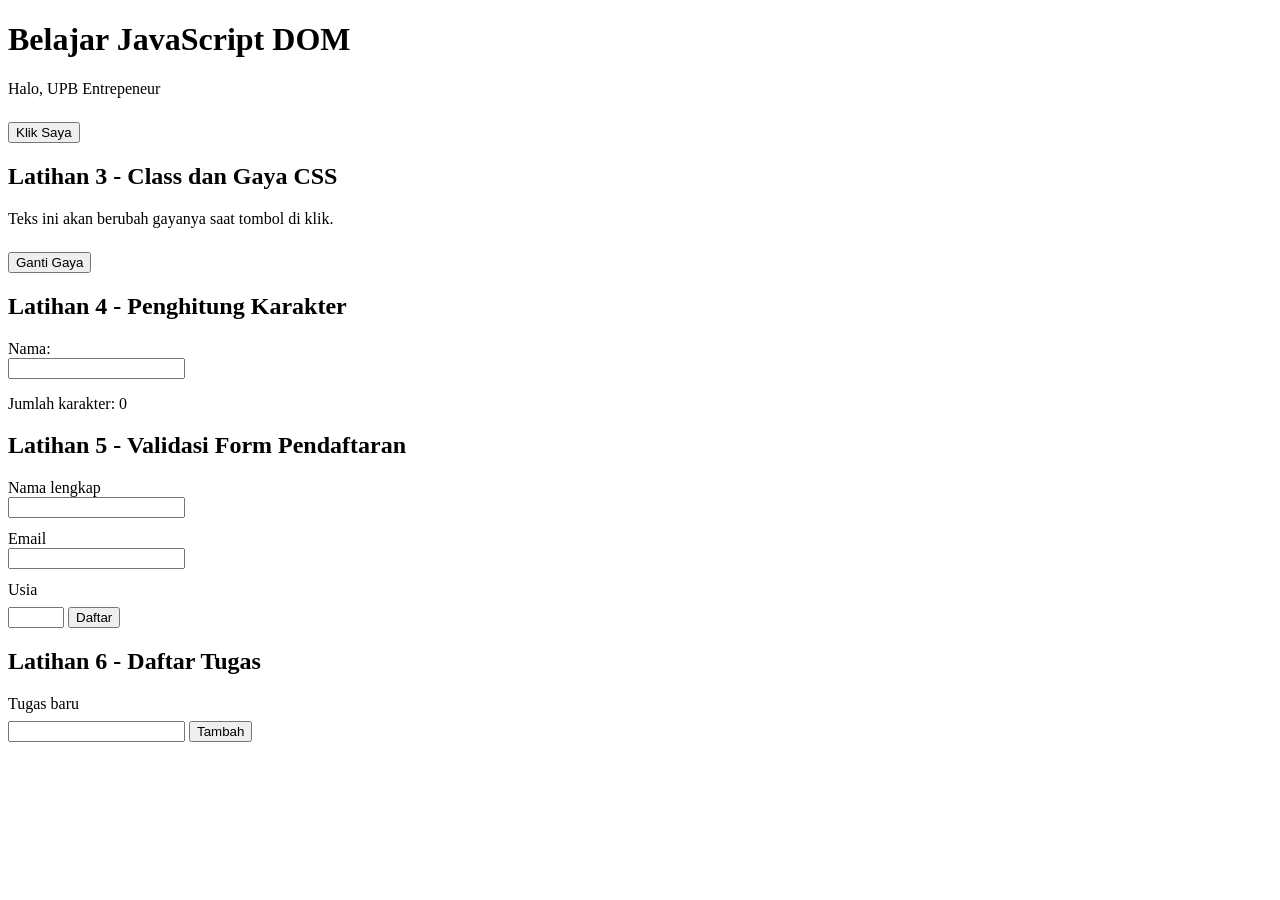
<file: index.html>
<!DOCTYPE html>
<html lang="en">
<head>
    <meta charset="UTF-8">
    <meta name="viewport" content="width=device-width, initial-scale=1.0">
    <title>Praktikum DOM dan Event</title>
    <link rel="stylesheet" href="style.css">
    <script src="script.js" defer></script>
</head>
<body>
    <!-- Latihan 1 & 2 -->
    <h1 id="judul">Latihan DOM</h1>
    <p id="pesan">Belum ada tindakan.</p>
    <button id="tombolAksi" type="button">Klik Saya</button>

    <!-- Latihan 3-->
    <h2>Latihan 3 - Class dan Gaya CSS</h2>
    <p id="teksGaya">Teks ini akan berubah gayanya saat tombol di klik.</p>
    <button id="tombolGaya" type="button">Ganti Gaya</button>

    <!-- Latihan 4 -->
    <h2>Latihan 4 - Penghitung Karakter</h2>
    <label for="namaInput">Nama:</label>
    <input type="text" id="namaInput" maxlength="40">
    <p>Jumlah karakter: <span id="jumlahKarakter">0</span></p>

    <!-- Latihan 5 -->
    <h2>Latihan 5 - Validasi Form Pendaftaran</h2>
    <form id="formPendaftaran" novalidate>
        <label for="nama">Nama lengkap</label>
        <input id="nama" name="nama" type="text">

        <label for="email">Email</label>
        <input id="email" name="email" type="email">

        <label for="usia">Usia</label>
        <input id="usia" name="usia" type="number" min="17" max="100">

        <button type="submit">Daftar</button>
    </form>
    <p id="pesanForm" aria-live="polite"></p>

    <!-- Latihan 6 -->
    <section>
        <h2>Latihan 6 - Daftar Tugas</h2>
        <label for="inputTugas">Tugas baru</label>
        <input id="inputTugas" type="text">
        <button id="tambahTugas" type="button">Tambah</button>
        <p id="pesanTugas" aria-live="polite"></p>
        <ul id="daftarTugas"></ul>
    </section>
</body>
</html>
</file>
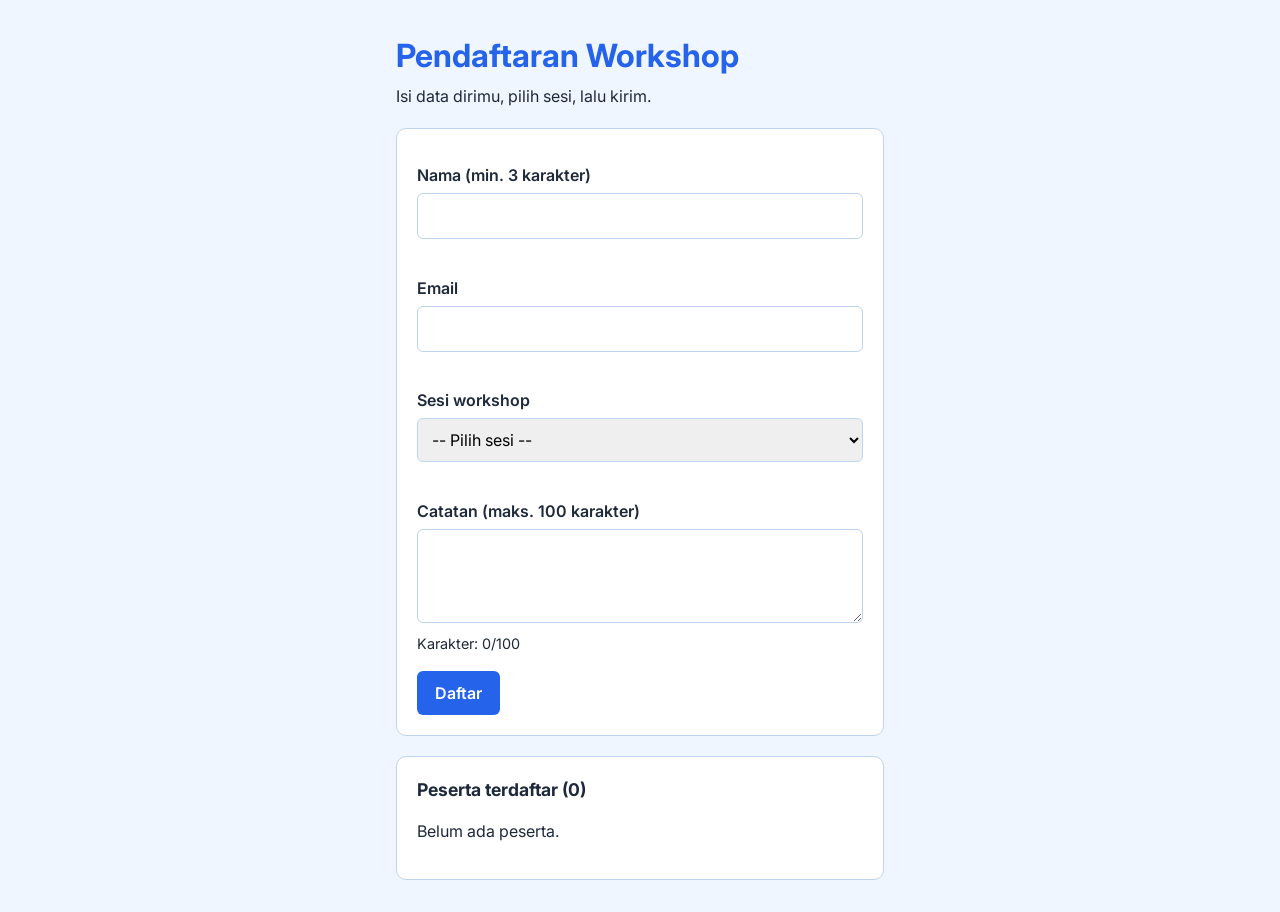
<file: mini_project/index.html>
<!DOCTYPE html>
<html lang="id">
<head>
  <meta charset="UTF-8">
  <meta name="viewport" content="width=device-width, initial-scale=1.0">
  <title>Pendaftaran Workshop</title>
  <link rel="preconnect" href="https://fonts.googleapis.com">
  <link rel="preconnect" href="https://fonts.gstatic.com" crossorigin>
  <link href="https://fonts.googleapis.com/css2?family=Inter:wght@400;600;700&display=swap" rel="stylesheet">
  <link rel="stylesheet" href="style.css">
  <script src="script.js" defer></script>
</head>
<body>
  <main>
    <h1>Pendaftaran Workshop</h1>
    <p class="subjudul">Isi data dirimu, pilih sesi, lalu kirim.</p>

    <form id="formWorkshop" novalidate>
      <label for="wsNama">Nama (min. 3 karakter)</label>
      <input id="wsNama" type="text" autocomplete="off">
      <span class="error" id="errNama"></span>

      <label for="wsEmail">Email</label>
      <input id="wsEmail" type="email" autocomplete="off">
      <span class="error" id="errEmail"></span>

      <label for="wsSesi">Sesi workshop</label>
      <select id="wsSesi">
        <option value="">-- Pilih sesi --</option>
        <option value="Pagi (09.00)">Pagi (09.00)</option>
        <option value="Siang (13.00)">Siang (13.00)</option>
        <option value="Sore (16.00)">Sore (16.00)</option>
      </select>
      <span class="error" id="errSesi"></span>
      <p class="info" id="infoSesi"></p>

      <label for="wsCatatan">Catatan (maks. 100 karakter)</label>
      <textarea id="wsCatatan" maxlength="100" rows="3"></textarea>
      <p class="hitung">Karakter: <span id="hitungCatatan">0</span>/100</p>

      <div class="baris-tombol">
        <button type="submit">Daftar</button>
      </div>
    </form>

    <p id="pesanWorkshop" aria-live="polite"></p>

    <div class="ringkasan" id="kartuSukses" hidden>
      <strong>Pendaftaran berhasil</strong>
      <p>Nama: <span id="kNama"></span></p>
      <p>Email: <span id="kEmail"></span></p>
      <p>Sesi: <span id="kSesi"></span></p>
    </div>

    <section class="peserta">
      <h2>Peserta terdaftar (<span id="jumlahPeserta">0</span>)</h2>
      <p id="kosongPeserta">Belum ada peserta.</p>
      <ul id="daftarPeserta"></ul>
    </section>
  </main>
</body>
</html>
</file>
<file: style.css>
.highlight{
    color : #172f75;
    background-color : #e6f1ff;
    border-left: 4px solid #3478c8;
    padding: 12px;
}

.teks-besar{
    font-size: 1.4rem;
}

label {
  display: block;
  margin-top: 12px;
}

button {
  margin-top: 8px;
}

.selesai span { text-decoration: line-through; color: #687386; }
li { margin-bottom: 8px; }
</file>
<file: mini_project/style.css>
:root {
  --bg: #f0f6ff;
  --ink: #1e293b;
  --primary: #2563eb;
  --line: #bfd3f2;
  --danger: #dc2626;
  --success: #16a34a;
}

* { box-sizing: border-box; }

[hidden] { display: none !important; }

body {
  margin: 0;
  font-family: "Inter", Arial, sans-serif;
  color: var(--ink);
  background: var(--bg);
  line-height: 1.5;
}

main {
  max-width: 520px;
  margin: 0 auto;
  padding: 32px 16px;
}

h1 { margin: 0 0 4px; color: var(--primary); }
h2 { font-size: 1.1rem; margin: 0 0 8px; }
.subjudul { margin: 0 0 20px; }

form, .ringkasan, .peserta {
  background: #fff;
  border: 1px solid var(--line);
  border-radius: 10px;
  padding: 20px;
}

label {
  display: block;
  margin-top: 14px;
  font-weight: 600;
}

input, select, textarea {
  width: 100%;
  margin-top: 6px;
  padding: 10px;
  font: inherit;
  border: 1px solid var(--line);
  border-radius: 6px;
}

input:focus, select:focus, textarea:focus {
  outline: 2px solid var(--primary);
  border-color: var(--primary);
}

.error {
  display: block;
  min-height: 1.3em;
  margin-top: 4px;
  font-size: 0.9rem;
  color: var(--danger);
}

.invalid { border-color: var(--danger); }

.info { margin: 4px 0 0; font-size: 0.9rem; color: var(--primary); }

.hitung { margin: 4px 0 0; font-size: 0.9rem; }

.baris-tombol {
  display: flex;
  gap: 10px;
  margin-top: 16px;
}

button {
  padding: 10px 18px;
  font: inherit;
  font-weight: 600;
  border: none;
  border-radius: 6px;
  cursor: pointer;
}

button[type="submit"] { background: var(--primary); color: #fff; }
button[type="submit"]:hover { background: #1d4ed8; }

#pesanWorkshop { margin: 16px 0; font-weight: 600; }
.sukses { color: var(--success); }
.gagal { color: var(--danger); }

.ringkasan { background: #e8f1ff; margin-bottom: 20px; }
.ringkasan p { margin: 6px 0; }

.peserta { margin-top: 20px; }
.peserta ul { list-style: none; margin: 0; padding: 0; }
.peserta li {
  display: flex;
  justify-content: space-between;
  align-items: center;
  gap: 10px;
  padding: 10px 0;
  border-bottom: 1px solid var(--line);
}
.peserta li:last-child { border-bottom: none; }
.peserta .detail { font-size: 0.85rem; color: #64748b; }
.btn-hapus {
  padding: 6px 12px;
  background: #fee2e2;
  color: var(--danger);
  flex-shrink: 0;
}
.btn-hapus:hover { background: #fecaca; }

@media (max-width: 480px) {
  .baris-tombol { flex-direction: column; }
  .baris-tombol button { width: 100%; }
}
</file>
